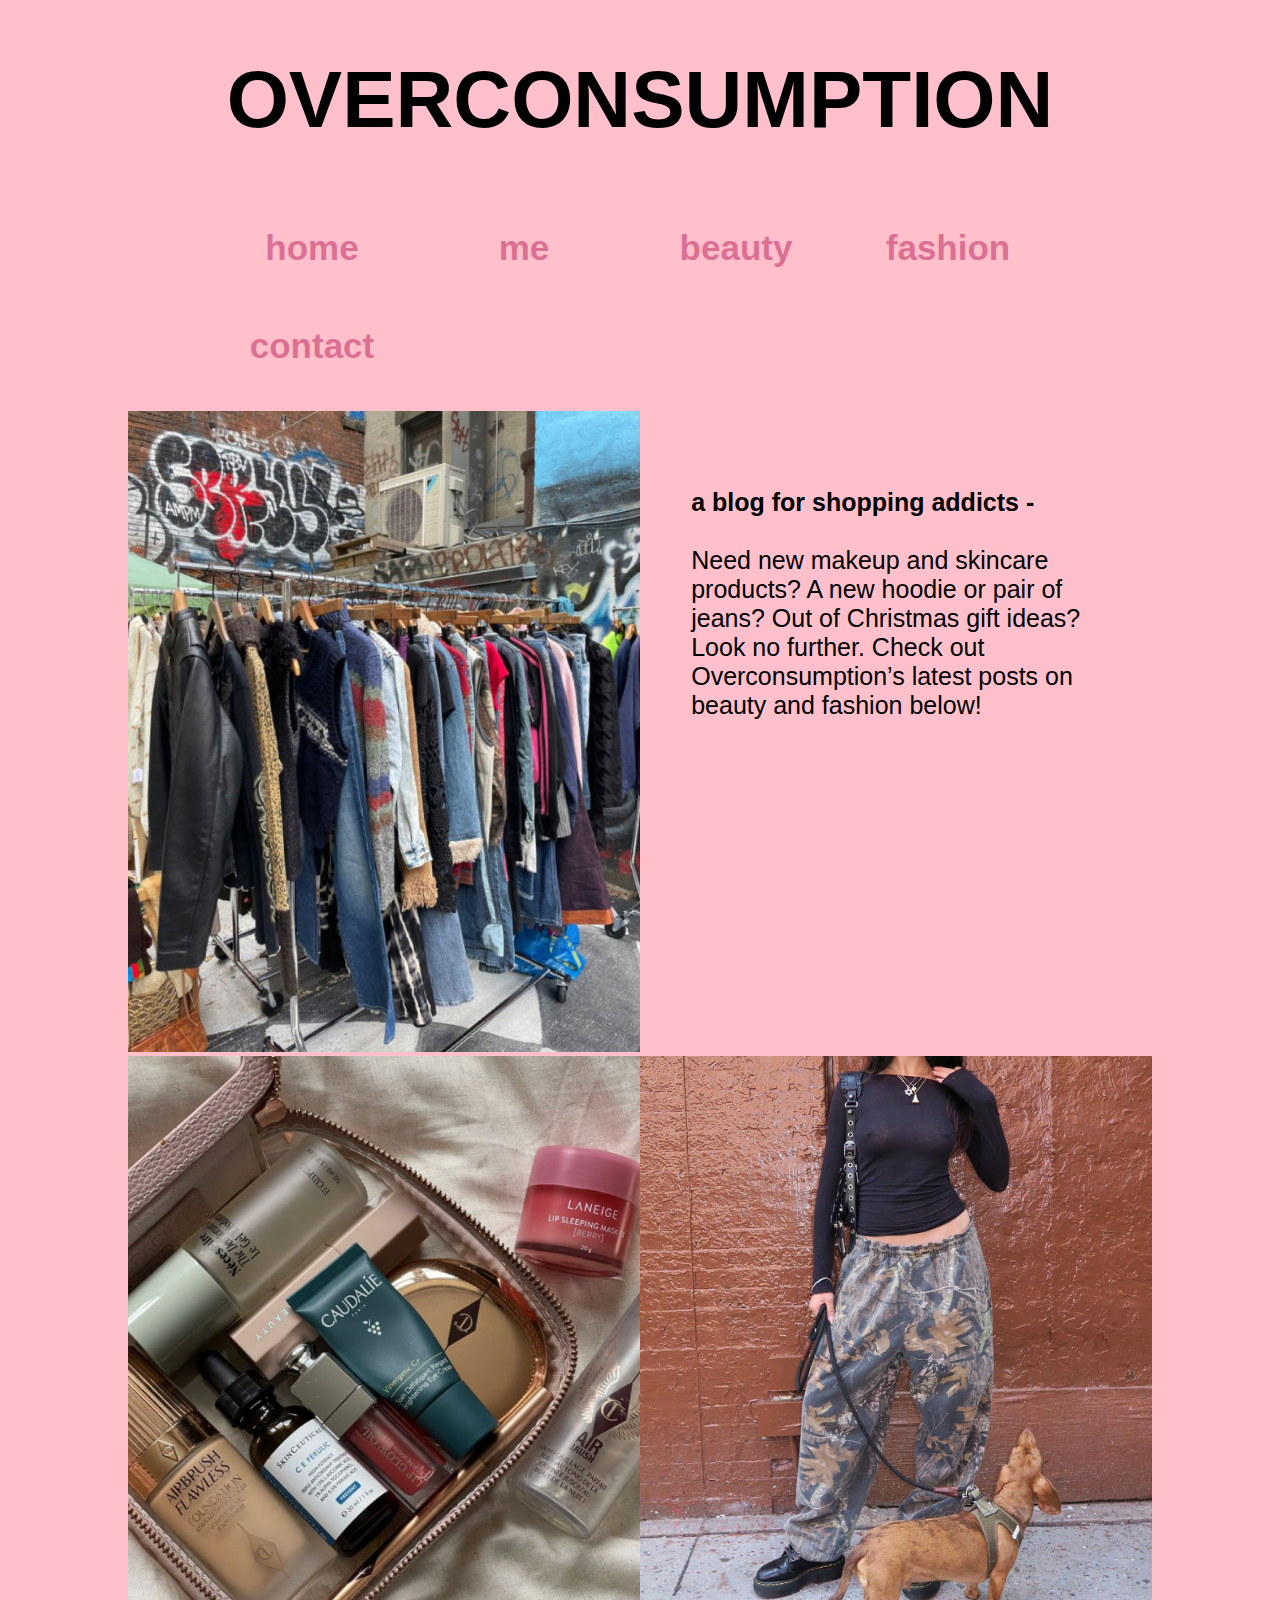
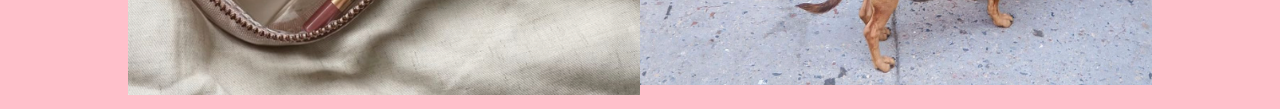
<file: index.html>
<!DOCTYPE html>
<html lang="en">

<head>
  <meta charset="UTF-8" />
  <title>OVERCONSUMPTION</title>
  <meta name="viewport" content="width=device-width,initial-scale=1" />
  <link rel="stylesheet" href="styles.css" />
  <link rel="icon" href="images/shopping bag.webp">
</head>

<body>
  <div class="header">
    <h1>OVERCONSUMPTION</h1>
  </div>
  <nav>
    <div class="sections">
      <div>
        <ul>
          <ul class="horizontal-list">
            <li><a href="index.html">
                <h2 class="header1">home</h2>
              </a></li>
            <li><a href="me.html">
                <h2 class="header2">me</h2>
              </a></li>
            <li><a href="beauty.html">
                <h2 class="header3">beauty</h2>
              </a></li>
            <li><a href="fashion.html">
                <h2 class="header4">fashion</h2>
              </a></li>
            <li><a href="contact.html">
                <h2 class="header5">contact</h2>
              </a></li>
          </ul>
      </div>
    </div>
  </nav>
  <div class="home">
    <div class="image-container">
    <img src="images/home-page-image.jpg"
      alt="Image of a clothing rack at an outdoor flea market with graffii on the brick wall behind it.">
      </div>
   <div>
    <p><strong> a blog for shopping addicts - </strong> <br> <br> Need new makeup and skincare products? A new hoodie or pair of jeans? Out of Christmas gift ideas? Look no
      further. Check out Overconsumption’s latest posts on beauty and fashion below!</p>
    </div>
      <!-- <div class="links"> -->
    <a href="beauty.html"><img src="images/beauty-image.jpg"
        alt="Image of a open bag with makeup and skincare products inside."></a>
    <a href="fashion.html"><img src="images/fashion-image.jpg"
        alt="Image of woman standing in front of a brick wall. She is wearing a black shirt and camo sweatpants, and holding a dog on a leesh in front of her."></a>
      <!-- </div> -->
  </div>
</body>

</html>
</file>
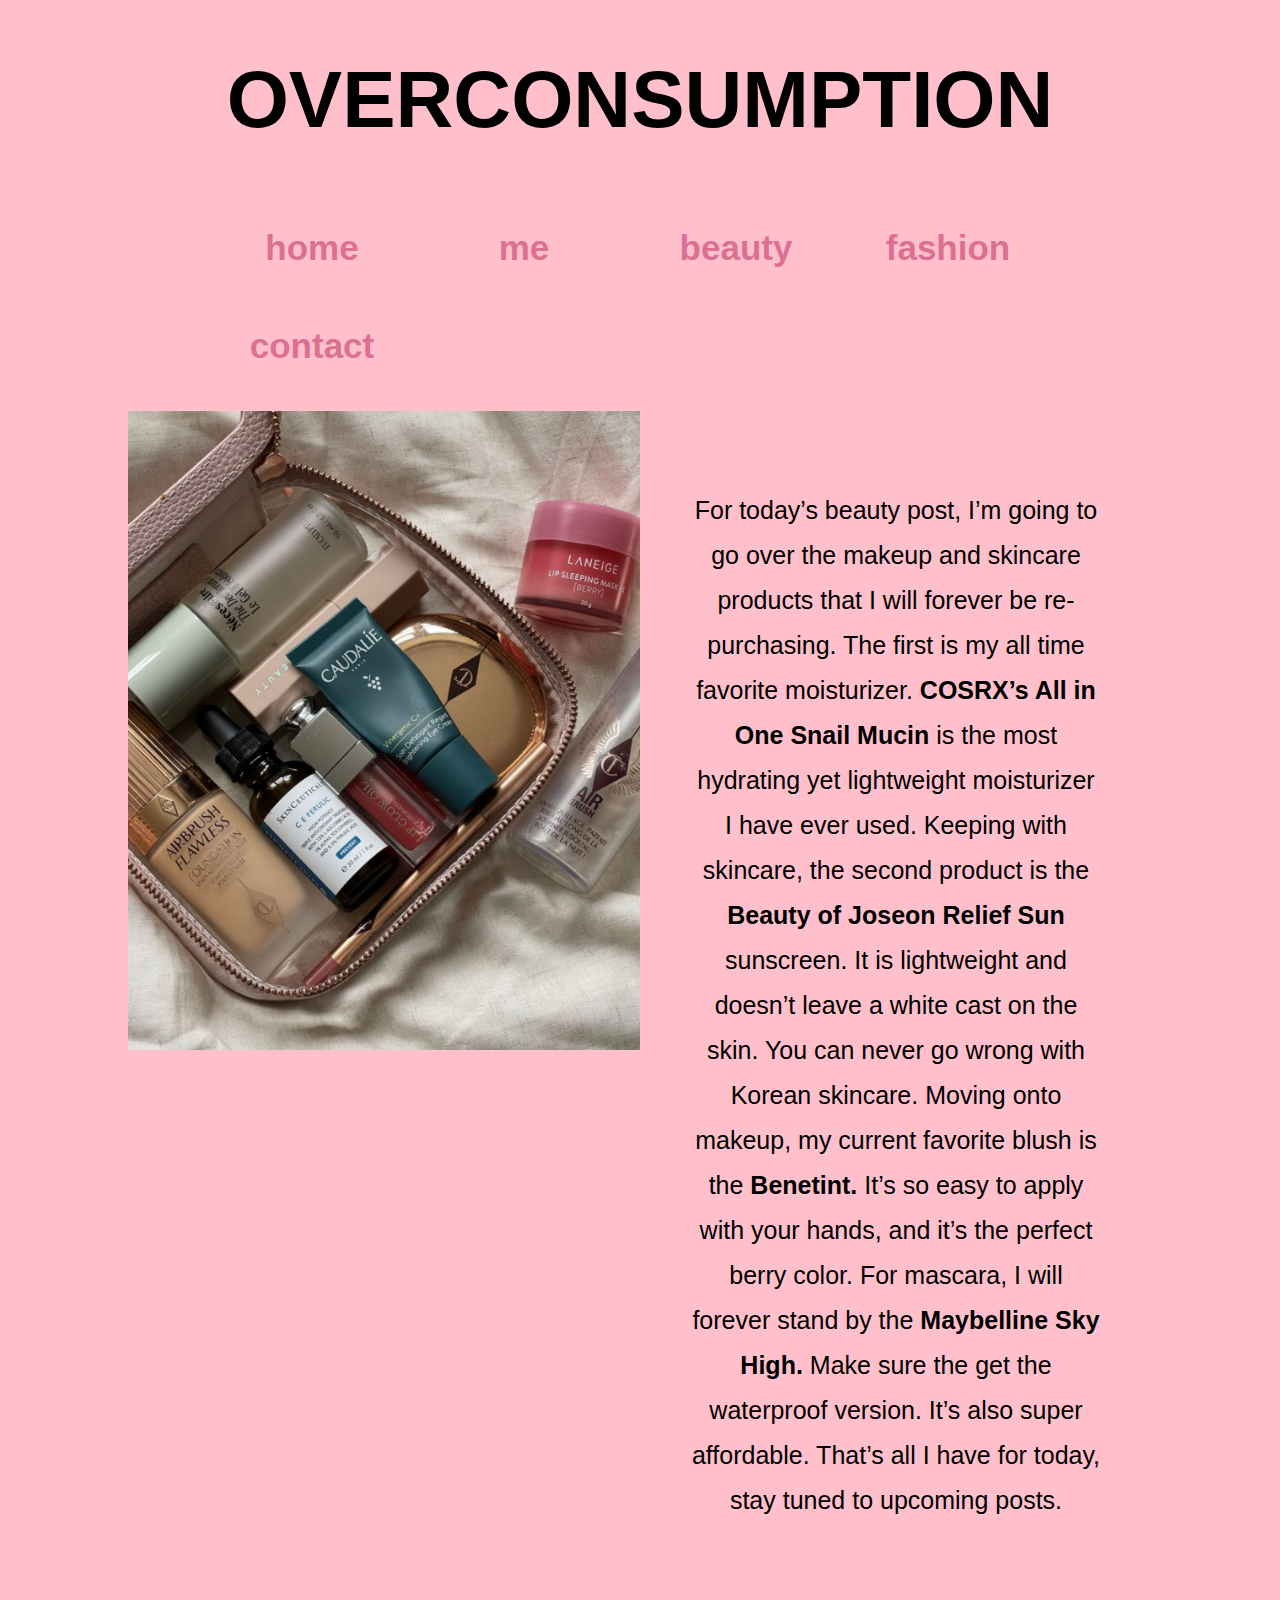
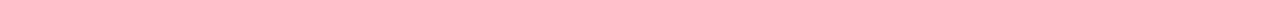
<file: beauty.html>
<!DOCTYPE html>
<html lang="en">

<head>
  <meta charset="UTF-8" />
  <title>OVERCONSUMPTION</title>
  <meta name="viewport" content="width=device-width,initial-scale=1" />
  <link rel="stylesheet" href="styles.css" />
  <link rel="icon" href="images/shopping bag.webp">
</head>

<body>
  <div class="header">
    <h1>OVERCONSUMPTION</h1>
  </div>
  <nav>
    <div class="sections">
      <div>
        <ul>
          <ul class="horizontal-list">
            <li><a href="index.html">
                <h2 class="header1">home</h2>
              </a></li>
            <li><a href="me.html">
                <h2 class="header2">me</h2>
              </a></li>
            <li><a href="beauty.html">
                <h2 class="header3">beauty</h2>
              </a></li>
            <li><a href="fashion.html">
                <h2 class="header4">fashion</h2>
              </a></li>
            <li><a href="contact.html">
                <h2 class="header5">contact</h2>
              </a></li>
          </ul>
      </div>
    </div>
  </nav>
    
    <!-- post layout 1  -->

      <div class = "post-template-1">
        <img src="images/beauty-image.jpg">
        <p>For today’s beauty post, I’m going to go over the makeup and skincare products that I will forever be re-purchasing. The first is my all time favorite moisturizer. <strong>COSRX’s All in One Snail Mucin</strong> is the most hydrating yet lightweight moisturizer I have ever used. Keeping with skincare, the second product is the <strong>Beauty of Joseon Relief Sun</strong> sunscreen. It is lightweight and doesn’t leave a white cast on the skin. You can never go wrong with Korean skincare. Moving onto makeup, my current favorite blush is the <strong>Benetint.</strong> It’s so easy to apply with your hands, and it’s the perfect berry color. For mascara, I will forever stand by the<strong> Maybelline Sky High.</strong> Make sure the get the waterproof version. It’s also super affordable. That’s all I have for today, stay tuned to upcoming posts. </p>
    </div>
</file>
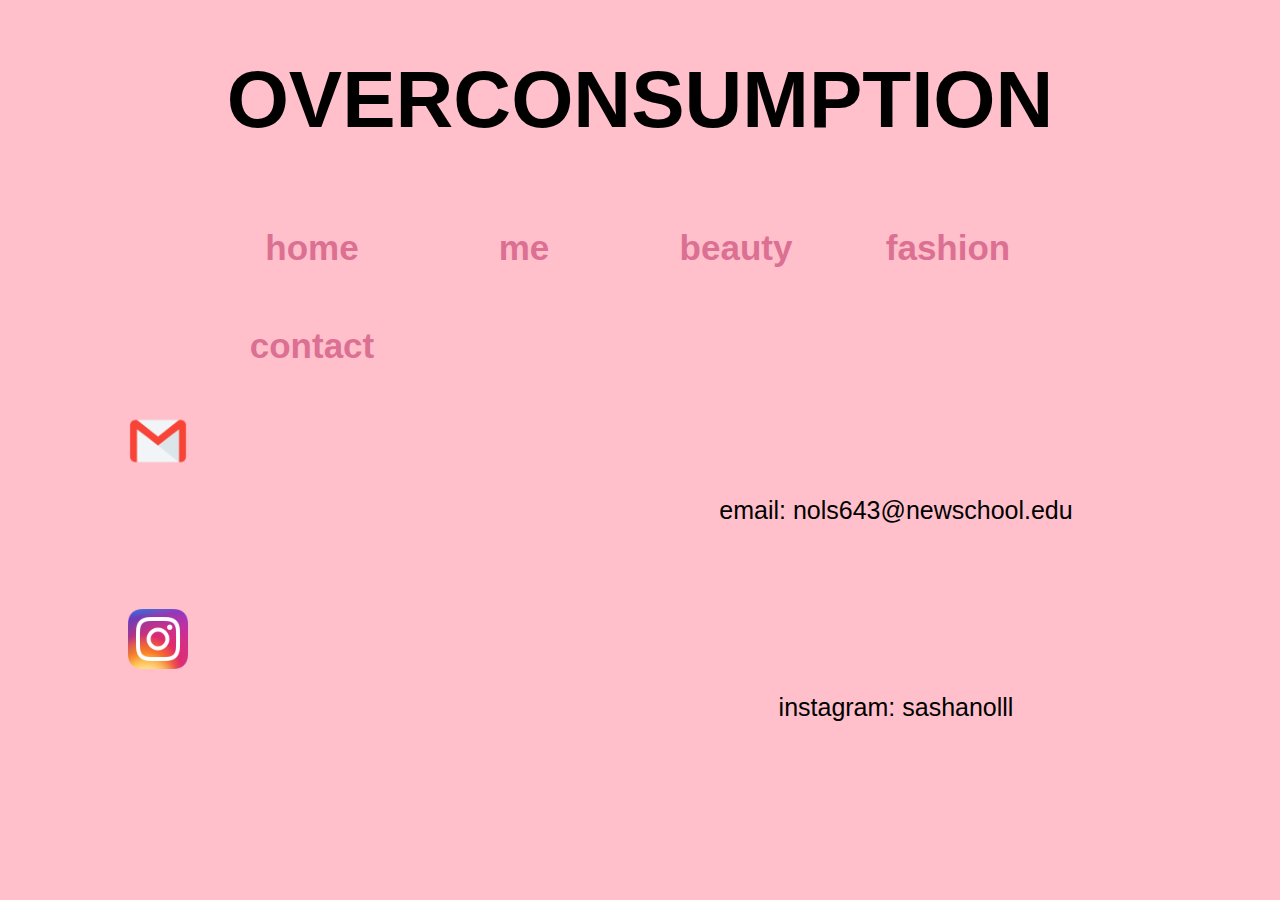
<file: contact.html>
<!DOCTYPE html>
<html lang="en">

<head>
  <meta charset="UTF-8" />
  <title>OVERCONSUMPTION</title>
  <meta name="viewport" content="width=device-width,initial-scale=1" />
  <link rel="stylesheet" href="styles.css" />
  <link rel="icon" href="images/shopping bag.webp">
</head>

<body>
  <div class="header">
    <h1>OVERCONSUMPTION</h1>
  </div>
  <nav>
    <div class="sections">
      <div>
        <ul>
          <ul class="horizontal-list">
            <li><a href="index.html">
                <h2 class="header1">home</h2>
              </a></li>
            <li><a href="me.html">
                <h2 class="header2">me</h2>
              </a></li>
            <li><a href="beauty.html">
                <h2 class="header3">beauty</h2>
              </a></li>
            <li><a href="fashion.html">
                <h2 class="header4">fashion</h2>
              </a></li>
            <li><a href="contact.html">
                <h2 class="header5">contact</h2>
              </a></li>
          </ul>
      </div>
    </div>
  </nav>

          <div class = "contact">
            <img src="images/email-image.png">
            <p>email: nols643@newschool.edu</p>
            <img src="images/insta-image.webp">
            <p>instagram: sashanolll</p>
        </div>
</file>
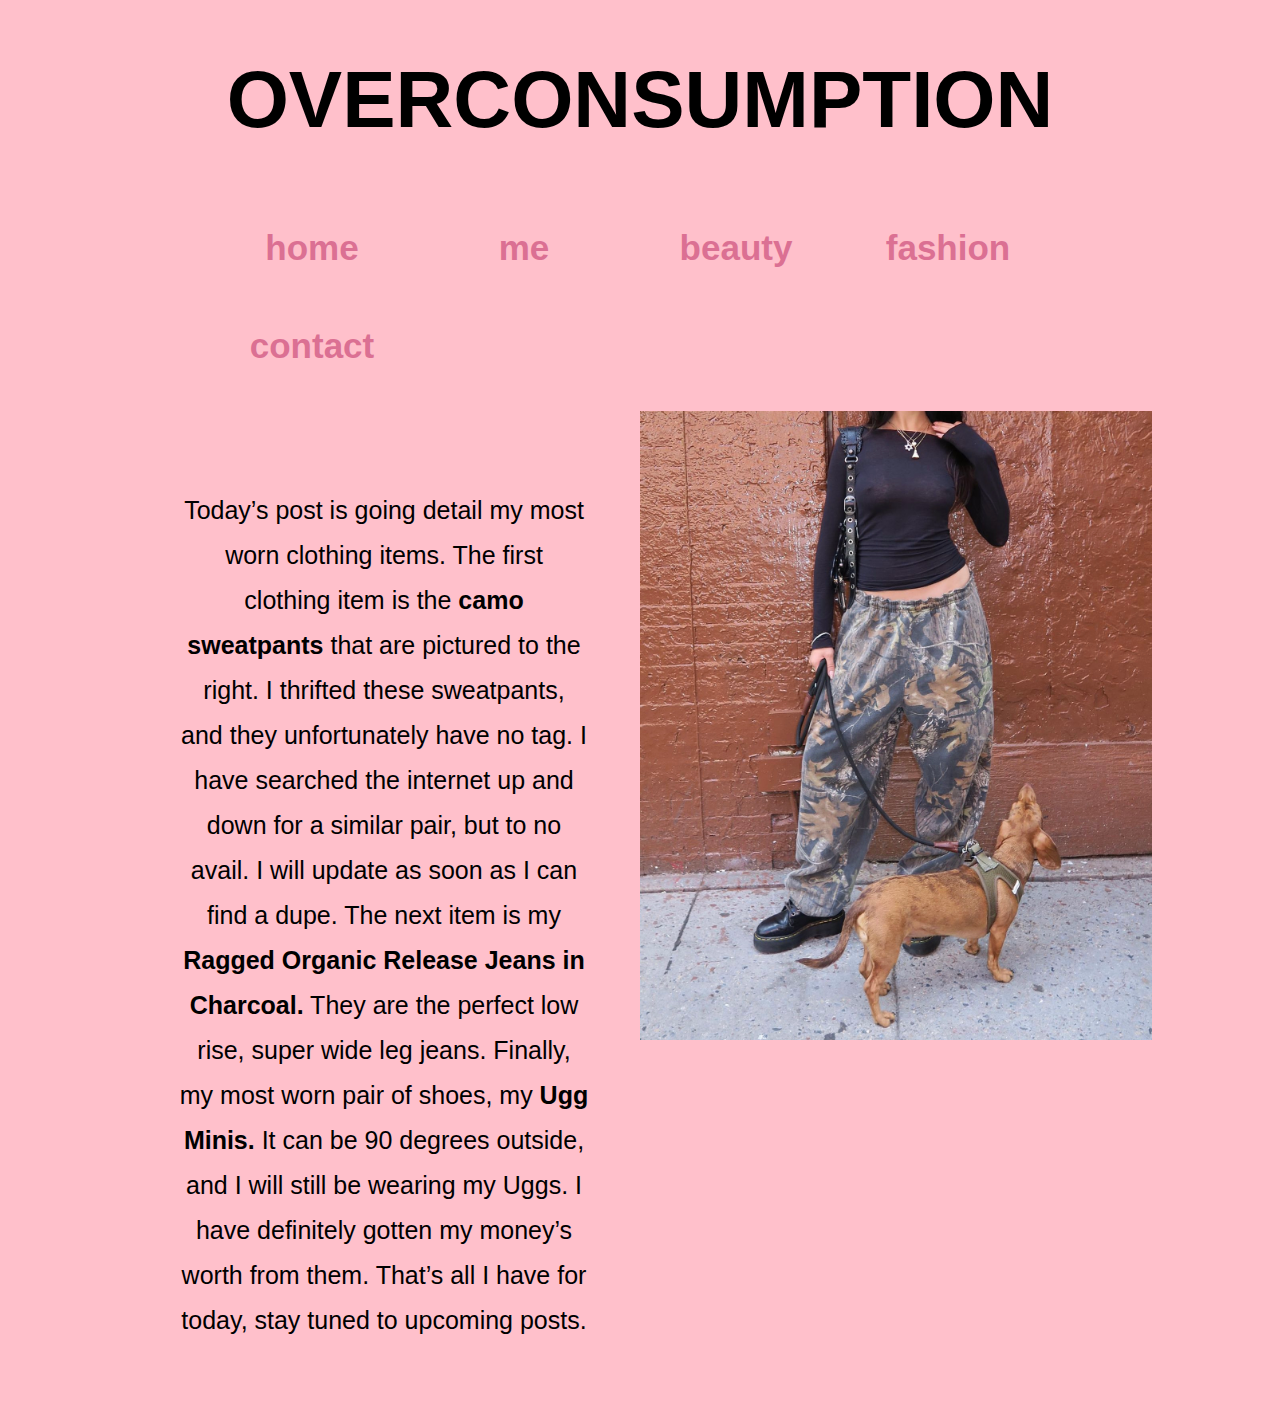
<file: fashion.html>
<!DOCTYPE html>
<html lang="en">

<head>
  <meta charset="UTF-8" />
  <title>OVERCONSUMPTION</title>
  <meta name="viewport" content="width=device-width,initial-scale=1" />
  <link rel="stylesheet" href="styles.css" />
  <link rel="icon" href="images/shopping bag.webp">
</head>

<body>
  <div class="header">
    <h1>OVERCONSUMPTION</h1>
  </div>
  <nav>
    <div class="sections">
      <div>
        <ul>
          <ul class="horizontal-list">
            <li><a href="index.html">
                <h2 class="header1">home</h2>
              </a></li>
            <li><a href="me.html">
                <h2 class="header2">me</h2>
              </a></li>
            <li><a href="beauty.html">
                <h2 class="header3">beauty</h2>
              </a></li>
            <li><a href="fashion.html">
                <h2 class="header4">fashion</h2>
              </a></li>
            <li><a href="contact.html">
                <h2 class="header5">contact</h2>
              </a></li>
          </ul>
      </div>
    </div>
  </nav>


          <!-- post layout 2 -->
        <div  class= "post-template-2">
            <p>Today’s post is going detail my most worn clothing items. The first clothing item is the <strong>camo sweatpants</strong> that are pictured to the right. I thrifted these sweatpants, and they unfortunately have no tag. I have searched the internet up and down for a similar pair, but to no avail. I will update as soon as I can find a dupe. The next item is my <strong>Ragged Organic Release Jeans in Charcoal.</strong>  They are the perfect low rise, super wide leg jeans. Finally, my most worn pair of shoes, my<strong> Ugg Minis.</strong>  It can be 90 degrees outside, and I will still be wearing my Uggs. I have definitely gotten my money’s worth from them. That’s all I have for today, stay tuned to upcoming posts. </p>
            <img src="images/fashion-image.jpg">
          </div>
</file>
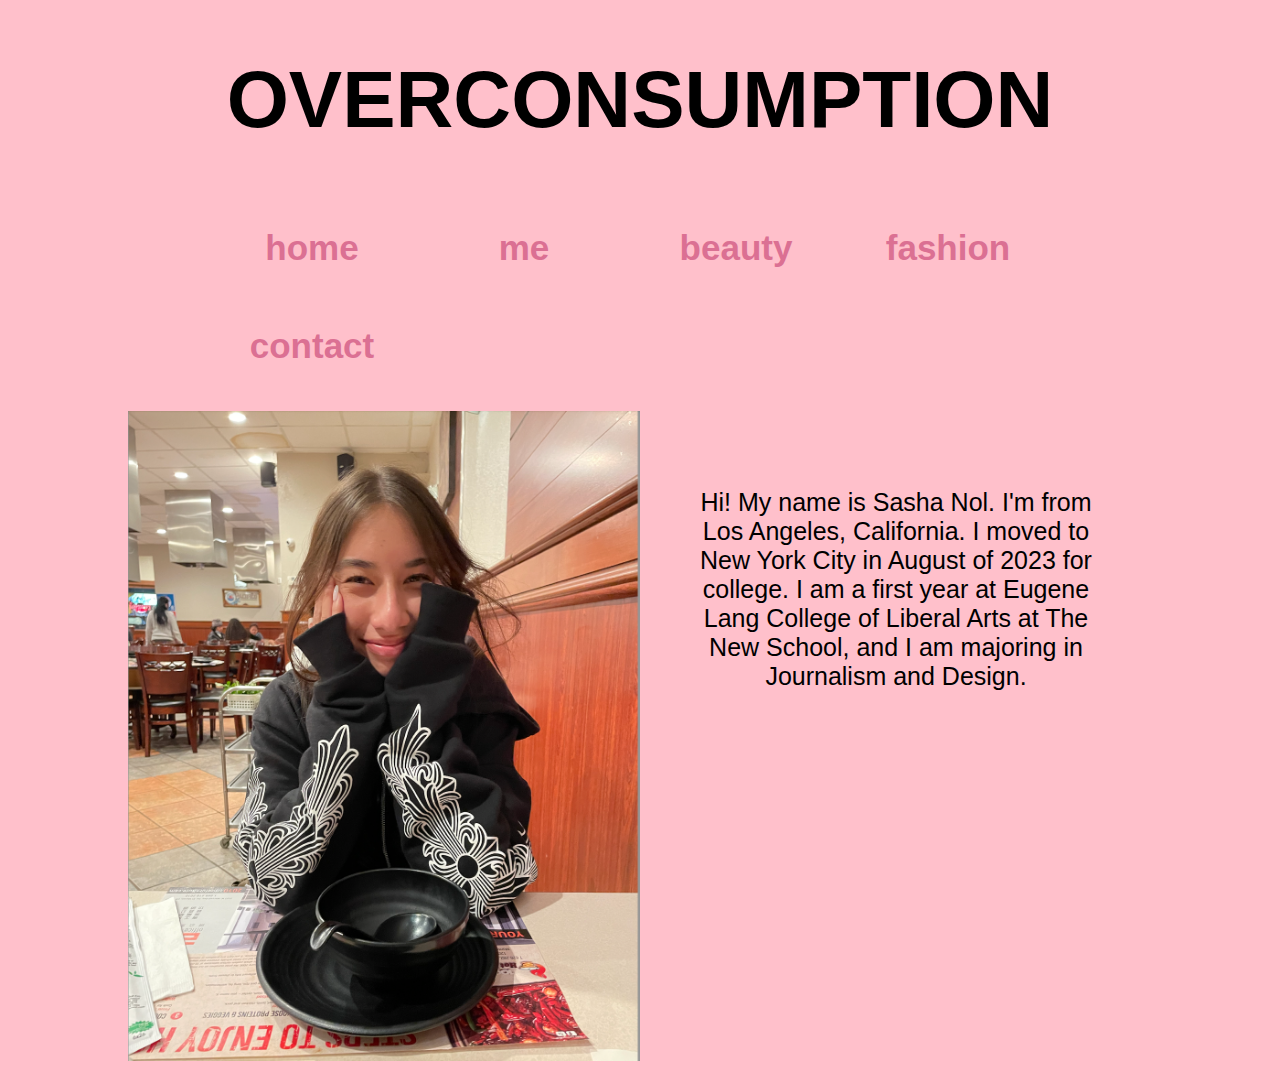
<file: me.html>
<!DOCTYPE html>
<html lang="en">

<head>
  <meta charset="UTF-8" />
  <title>OVERCONSUMPTION</title>
  <meta name="viewport" content="width=device-width,initial-scale=1" />
  <link rel="stylesheet" href="styles.css" />
  <link rel="icon" href="images/shopping bag.webp">
</head>

<body>
  <div class="header">
    <h1>OVERCONSUMPTION</h1>
  </div>
  <nav>
    <div class="sections">
      <div>
        <ul>
          <ul class="horizontal-list">
            <li><a href="index.html">
                <h2 class="header1">home</h2>
              </a></li>
            <li><a href="me.html">
                <h2 class="header2">me</h2>
              </a></li>
            <li><a href="beauty.html">
                <h2 class="header3">beauty</h2>
              </a></li>
            <li><a href="fashion.html">
                <h2 class="header4">fashion</h2>
              </a></li>
            <li><a href="contact.html">
                <h2 class="header5">contact</h2>
              </a></li>
          </ul>
      </div>
    </div>
  </nav>
          <div class = "about-me">
            <img src="images/me-image.png">
            <p>Hi! My name is Sasha Nol. I'm from Los Angeles, California. I moved to New York City in August of 2023 for college. I am a first year at Eugene Lang College of Liberal Arts at The New School, and I am majoring in Journalism and Design.</p>
        </div>
</file>
<file: styles.css>
@font-face {
    font-family: dela-gothic-one;
    src: url(https://fonts.googleapis.com/css?family=Dela+Gothic+One:regular);
    font-weight: 400;
}

h1 {
    font-size: 80px;
    font-family: dela-gothic-one, sans-serif;
    text-align: center;
    }

h2 {
    font-size: 35px;
    font-family: dela-gothic-one, sans-serif;

}

p {
    font-family: dela-gothic-one, sans-serif;
    font-size: 25px;
}

body {
    background-color:pink;
}

ul.horizontal-list {
    list-style: none;
}

ul.horizontal-list li {
    display: inline-block;
    padding: 0 0.5rem;
    min-width: 12rem;
    text-align: center;
}

a {
    text-decoration: none;
    color: palevioletred;
}
img {
    width: 100%;
    
}

.image-container {

    /* margin-left: 5%;
    margin-right: 5%; */
}

.about-me {
    display: grid;
    grid-template-columns: 1fr 1fr;
    text-align: center;
}
.post-template-1 {
    display: grid;
    grid-template-columns: 1fr 1fr;
    text-align: center;
    line-height: 1.8;
    

   

}

.post-template-2 {
    display: grid;
    grid-template-columns: 1fr 1fr;
    text-align: center;
    line-height: 1.8;
   
}

.contact {
    display: grid;
    grid-template-columns: 1fr 1fr;
    text-align: center;
    line-height: 1.8;

  
}

.contact img {
    
    width: 60px;
}

body {
    margin-left: 10%;
    margin-right: 10%;
}


p {
    padding: 10%;
}

.links {
    width: 100px;
    display: grid;
    grid-template-columns: 1fr 1fr;
    
}

.home {
    display: grid;
    grid-template-columns: 1fr 1fr;
    grid-template-rows: 1fr 1fr;
  
}

/* mobile sizing is 450px */
@media (max-width: 760px) {
    .home {
        display: flex;
        flex-wrap: wrap;
    }

    p {
        font-size: 18px;
    }
}
</file>
